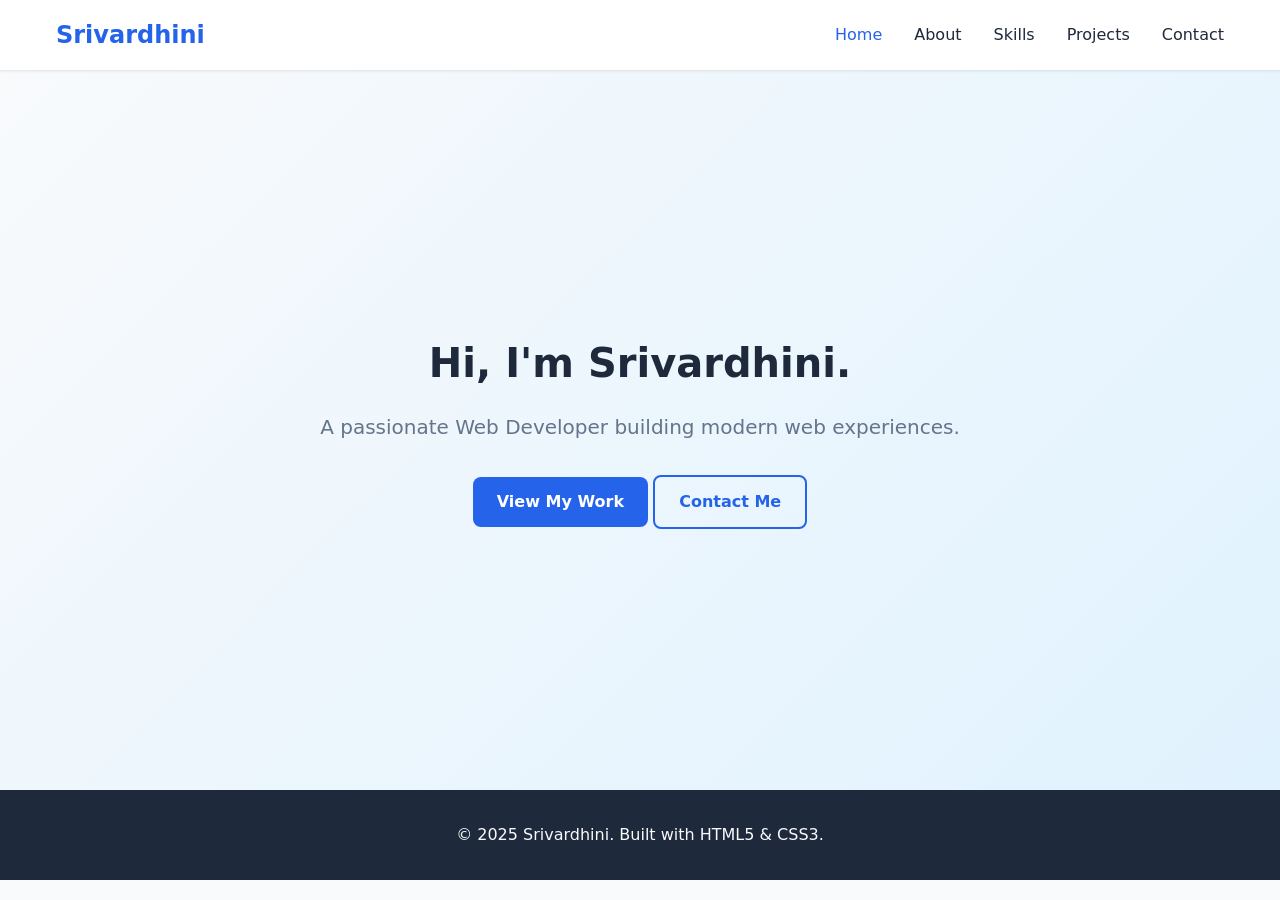
<file: index.html>
<!DOCTYPE html>
<html lang="en">
<head>
    <meta charset="UTF-8">
    <meta name="viewport" content="width=device-width, initial-scale=1.0">
    <title>Srivardhini | Portfolio</title>
    <meta name="description" content="Personal portfolio of Srivardhini, a Web Developer.">
    
    <!-- CSS -->
    <link rel="stylesheet" href="css/style.css">
    
    <!-- PWA Manifest -->
    <link rel="manifest" href="manifest.json">
    <meta name="theme-color" content="#2563eb">
</head>
<body>

    <!-- Header / Navigation -->
    <header>
        <div class="container">
            <nav>
                <div class="logo">Srivardhini</div>
                <ul class="nav-links">
                    <li><a href="index.html" class="active">Home</a></li>
                    <li><a href="about.html">About</a></li>
                    <li><a href="skills.html">Skills</a></li>
                    <li><a href="projects.html">Projects</a></li>
                    <li><a href="contact.html">Contact</a></li>
                </ul>
            </nav>
        </div>
    </header>

    <!-- Main Content -->
    <main>
        <section class="hero">
            <div class="container hero-content">
                <h1>Hi, I'm Srivardhini.</h1>
                <p>A passionate Web Developer building modern web experiences.</p>
                <div class="hero-buttons">
                    <a href="projects.html" class="btn">View My Work</a>
                    <a href="contact.html" class="btn btn-outline">Contact Me</a>
                </div>
            </div>
        </section>
    </main>

    <!-- Footer -->
    <footer>
        <div class="container">
            <p>&copy; 2025 Srivardhini. Built with HTML5 & CSS3.</p>
        </div>
    </footer>

</body>
</html>
</file>
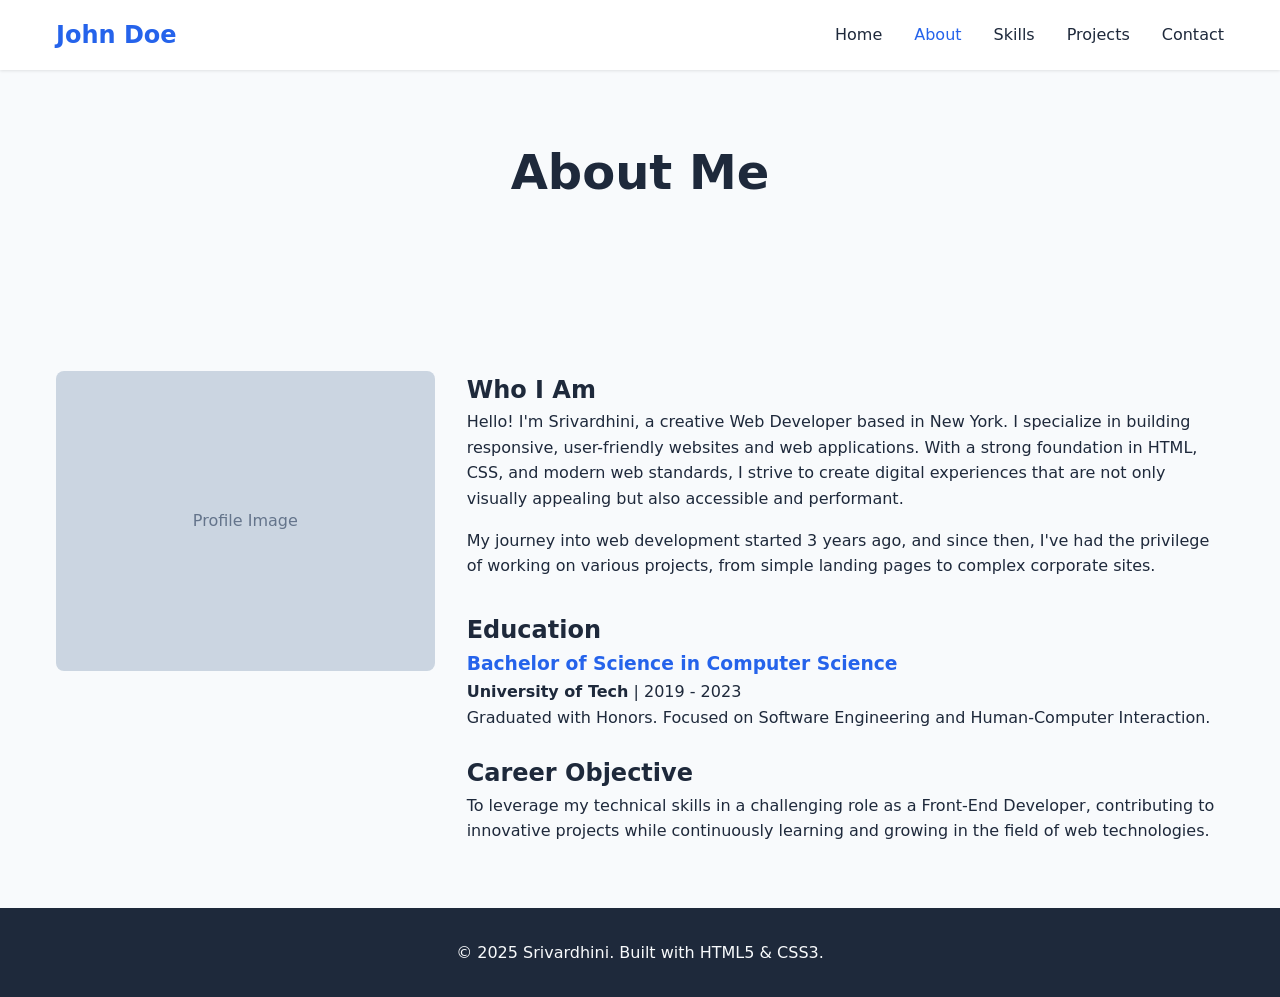
<file: about.html>
<!DOCTYPE html>
<html lang="en">

<head>
    <meta charset="UTF-8">
    <meta name="viewport" content="width=device-width, initial-scale=1.0">
    <title>About Me | Srivardhini</title>
    <meta name="description" content="Learn more about Srivardhini - Web Developer.">
    <link rel="stylesheet" href="css/style.css">
    <link rel="manifest" href="manifest.json">
    <meta name="theme-color" content="#2563eb">
</head>

<body>

    <header>
        <div class="container">
            <nav>
                <div class="logo">John Doe</div>
                <ul class="nav-links">
                    <li><a href="index.html">Home</a></li>
                    <li><a href="about.html" class="active">About</a></li>
                    <li><a href="skills.html">Skills</a></li>
                    <li><a href="projects.html">Projects</a></li>
                    <li><a href="contact.html">Contact</a></li>
                </ul>
            </nav>
        </div>
    </header>

    <main>
        <section class="section-title">
            <div class="container">
                <h1>About Me</h1>
            </div>
        </section>

        <section>
            <div class="container about-grid">
                <div class="about-image">
                    <!-- Placeholder for profile image -->
                    <div
                        style="background-color: #cbd5e1; width: 100%; height: 300px; border-radius: 8px; display: flex; align-items: center; justify-content: center; color: #64748b;">
                        Profile Image
                    </div>
                </div>
                <div class="about-text">
                    <h2>Who I Am</h2>
                    <p style="margin-bottom: 1rem;">
                        Hello! I'm Srivardhini, a creative Web Developer based in New York. I specialize in building
                        responsive, user-friendly websites and web applications. With a strong foundation in HTML, CSS,
                        and modern web standards, I strive to create digital experiences that are not only visually
                        appealing but also accessible and performant.
                    </p>
                    <p style="margin-bottom: 2rem;">
                        My journey into web development started 3 years ago, and since then, I've had the privilege of
                        working on various projects, from simple landing pages to complex corporate sites.
                    </p>

                    <h2>Education</h2>
                    <div style="margin-bottom: 1.5rem;">
                        <h3 style="color: var(--primary-color);">Bachelor of Science in Computer Science</h3>
                        <p><strong>University of Tech</strong> | 2019 - 2023</p>
                        <p>Graduated with Honors. Focused on Software Engineering and Human-Computer Interaction.</p>
                    </div>

                    <h2>Career Objective</h2>
                    <p>
                        To leverage my technical skills in a challenging role as a Front-End Developer, contributing to
                        innovative projects while continuously learning and growing in the field of web technologies.
                    </p>
                </div>
            </div>
        </section>
    </main>

    <footer>
        <div class="container">
            <p>&copy; 2025 Srivardhini. Built with HTML5 & CSS3.</p>
        </div>
    </footer>

</body>

</html>
</file>
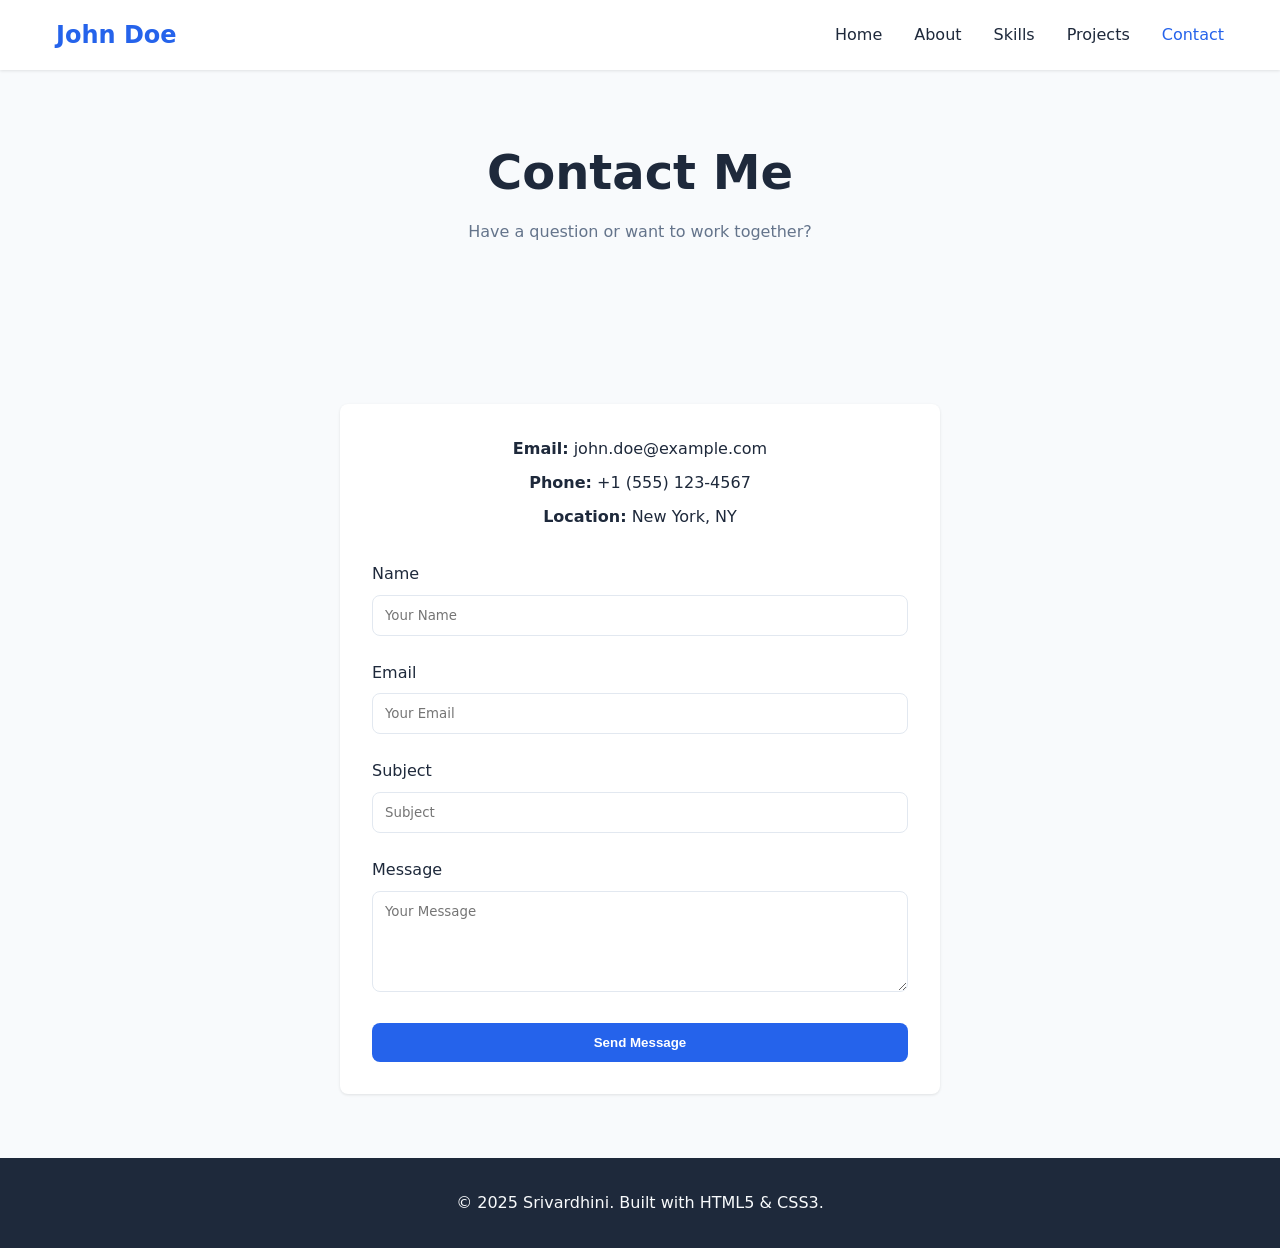
<file: contact.html>
<!DOCTYPE html>
<html lang="en">

<head>
    <meta charset="UTF-8">
    <meta name="viewport" content="width=device-width, initial-scale=1.0">
    <title>Contact Me | Srivardhini</title>
    <meta name="description" content="Get in touch with John Doe.">
    <link rel="stylesheet" href="css/style.css">
    <link rel="manifest" href="manifest.json">
    <meta name="theme-color" content="#2563eb">
</head>

<body>

    <header>
        <div class="container">
            <nav>
                <div class="logo">John Doe</div>
                <ul class="nav-links">
                    <li><a href="index.html">Home</a></li>
                    <li><a href="about.html">About</a></li>
                    <li><a href="skills.html">Skills</a></li>
                    <li><a href="projects.html">Projects</a></li>
                    <li><a href="contact.html" class="active">Contact</a></li>
                </ul>
            </nav>
        </div>
    </header>

    <main>
        <section class="section-title">
            <div class="container">
                <h1>Contact Me</h1>
                <p style="font-size: 1rem; color: var(--text-muted); margin-top: 0.5rem;">Have a question or want to
                    work together?</p>
            </div>
        </section>

        <section>
            <div class="contact-container">
                <div style="text-align: center; margin-bottom: 2rem;">
                    <p style="margin-bottom: 0.5rem;"><strong>Email:</strong> john.doe@example.com</p>
                    <p style="margin-bottom: 0.5rem;"><strong>Phone:</strong> +1 (555) 123-4567</p>
                    <p><strong>Location:</strong> New York, NY</p>
                </div>

                <form action="mailto:john.doe@example.com" method="post" enctype="text/plain">
                    <div class="form-group">
                        <label for="name">Name</label>
                        <input type="text" id="name" name="name" required placeholder="Your Name">
                    </div>

                    <div class="form-group">
                        <label for="email">Email</label>
                        <input type="email" id="email" name="email" required placeholder="Your Email">
                    </div>

                    <div class="form-group">
                        <label for="subject">Subject</label>
                        <input type="text" id="subject" name="subject" required placeholder="Subject">
                    </div>

                    <div class="form-group">
                        <label for="message">Message</label>
                        <textarea id="message" name="message" rows="5" required placeholder="Your Message"></textarea>
                    </div>

                    <button type="submit" class="btn" style="width: 100%; border: none; cursor: pointer;">Send
                        Message</button>
                </form>
            </div>
        </section>
    </main>

    <footer>
        <div class="container">
            <p>&copy; 2025 Srivardhini. Built with HTML5 & CSS3.</p>
        </div>
    </footer>

</body>

</html>
</file>
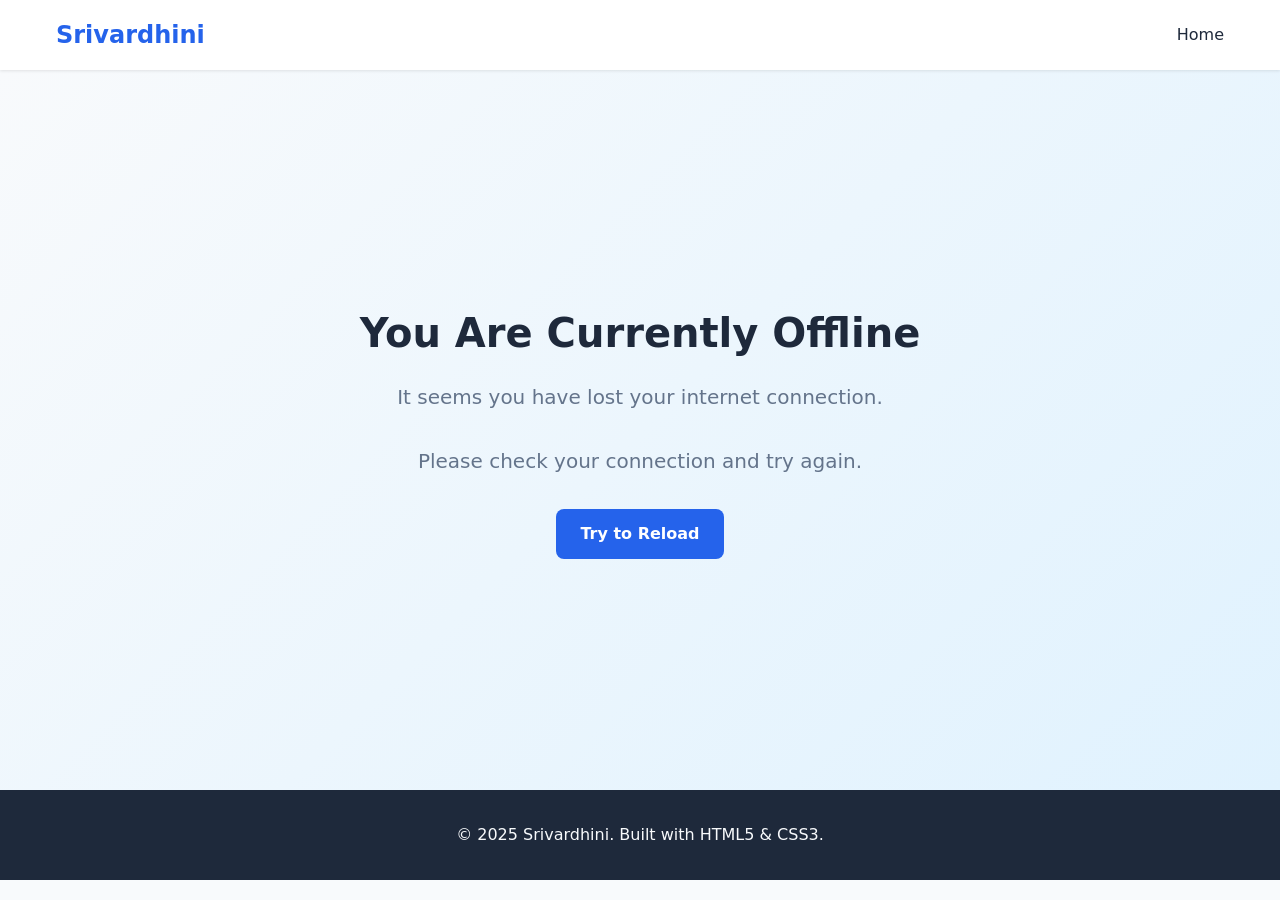
<file: offline.html>
<!DOCTYPE html>
<html lang="en">

<head>
    <meta charset="UTF-8">
    <meta name="viewport" content="width=device-width, initial-scale=1.0">
    <title>You are Offline | Srivardhini</title>
    <link rel="stylesheet" href="css/style.css">
    <link rel="manifest" href="manifest.json">
    <meta name="theme-color" content="#2563eb">
</head>

<body>

    <header>
        <div class="container">
            <nav>
                <div class="logo">Srivardhini</div>
                <ul class="nav-links">
                    <li><a href="index.html">Home</a></li>
                </ul>
            </nav>
        </div>
    </header>

    <main>
        <section class="hero">
            <div class="container hero-content">
                <h1>You Are Currently Offline</h1>
                <p>It seems you have lost your internet connection.</p>
                <p>Please check your connection and try again.</p>
                <div style="margin-top: 2rem;">
                    <a href="index.html" class="btn">Try to Reload</a>
                </div>
            </div>
        </section>
    </main>

    <footer>
        <div class="container">
            <p>&copy; 2025 Srivardhini. Built with HTML5 & CSS3.</p>
        </div>
    </footer>

</body>

</html>
</file>
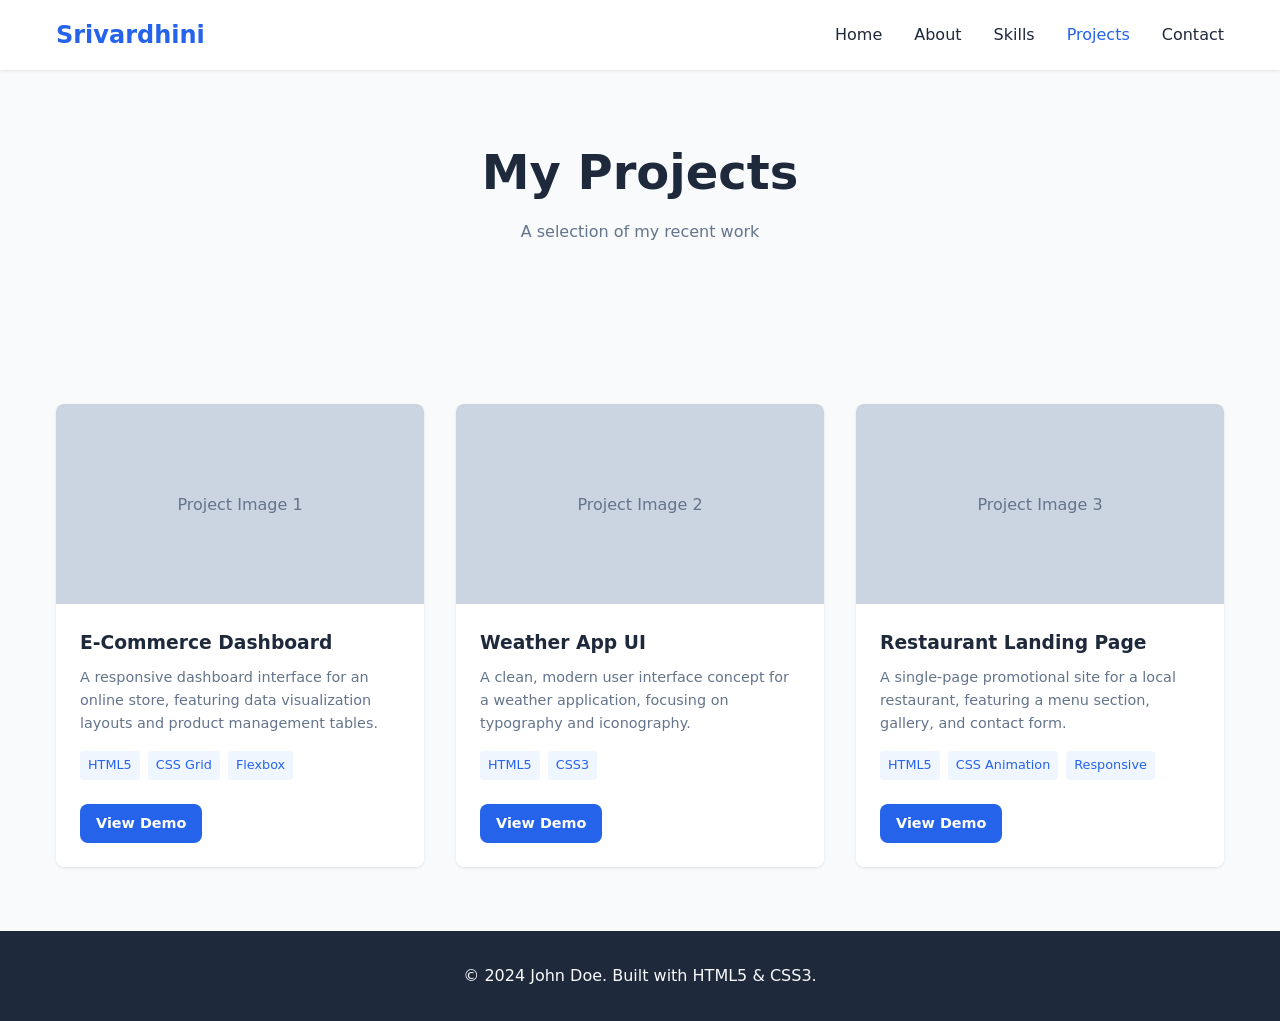
<file: projects.html>
<!DOCTYPE html>
<html lang="en">

<head>
    <meta charset="UTF-8">
    <meta name="viewport" content="width=device-width, initial-scale=1.0">
    <title>Projects | Srivardhini</title>
    <meta name="description" content="Portfolio projects by John Doe.">
    <link rel="stylesheet" href="css/style.css">
    <link rel="manifest" href="manifest.json">
    <meta name="theme-color" content="#2563eb">
</head>

<body>

    <header>
        <div class="container">
            <nav>
                <div class="logo">Srivardhini</div>
                <ul class="nav-links">
                    <li><a href="index.html">Home</a></li>
                    <li><a href="about.html">About</a></li>
                    <li><a href="skills.html">Skills</a></li>
                    <li><a href="projects.html" class="active">Projects</a></li>
                    <li><a href="contact.html">Contact</a></li>
                </ul>
            </nav>
        </div>
    </header>

    <main>
        <section class="section-title">
            <div class="container">
                <h1>My Projects</h1>
                <p style="font-size: 1rem; color: var(--text-muted); margin-top: 0.5rem;">A selection of my recent work
                </p>
            </div>
        </section>

        <section>
            <div class="container projects-grid">
                <!-- Project Card 1 -->
                <article class="project-card">
                    <div class="project-image">
                        <span>Project Image 1</span>
                    </div>
                    <div class="project-info">
                        <h3>E-Commerce Dashboard</h3>
                        <p style="color: var(--text-muted); font-size: 0.9rem;">
                            A responsive dashboard interface for an online store, featuring data visualization layouts
                            and product management tables.
                        </p>
                        <div class="project-tech">
                            <span class="tech-tag">HTML5</span>
                            <span class="tech-tag">CSS Grid</span>
                            <span class="tech-tag">Flexbox</span>
                        </div>
                        <div style="margin-top: 1.5rem;">
                            <a href="#" class="btn" style="padding: 0.5rem 1rem; font-size: 0.9rem;">View Demo</a>
                        </div>
                    </div>
                </article>

                <!-- Project Card 2 -->
                <article class="project-card">
                    <div class="project-image">
                        <span>Project Image 2</span>
                    </div>
                    <div class="project-info">
                        <h3>Weather App UI</h3>
                        <p style="color: var(--text-muted); font-size: 0.9rem;">
                            A clean, modern user interface concept for a weather application, focusing on typography and
                            iconography.
                        </p>
                        <div class="project-tech">
                            <span class="tech-tag">HTML5</span>
                            <span class="tech-tag">CSS3</span>
                        </div>
                        <div style="margin-top: 1.5rem;">
                            <a href="#" class="btn" style="padding: 0.5rem 1rem; font-size: 0.9rem;">View Demo</a>
                        </div>
                    </div>
                </article>

                <!-- Project Card 3 -->
                <article class="project-card">
                    <div class="project-image">
                        <span>Project Image 3</span>
                    </div>
                    <div class="project-info">
                        <h3>Restaurant Landing Page</h3>
                        <p style="color: var(--text-muted); font-size: 0.9rem;">
                            A single-page promotional site for a local restaurant, featuring a menu section, gallery,
                            and contact form.
                        </p>
                        <div class="project-tech">
                            <span class="tech-tag">HTML5</span>
                            <span class="tech-tag">CSS Animation</span>
                            <span class="tech-tag">Responsive</span>
                        </div>
                        <div style="margin-top: 1.5rem;">
                            <a href="#" class="btn" style="padding: 0.5rem 1rem; font-size: 0.9rem;">View Demo</a>
                        </div>
                    </div>
                </article>
            </div>
        </section>
    </main>

    <footer>
        <div class="container">
            <p>&copy; 2024 John Doe. Built with HTML5 & CSS3.</p>
        </div>
    </footer>

</body>

</html>
</file>
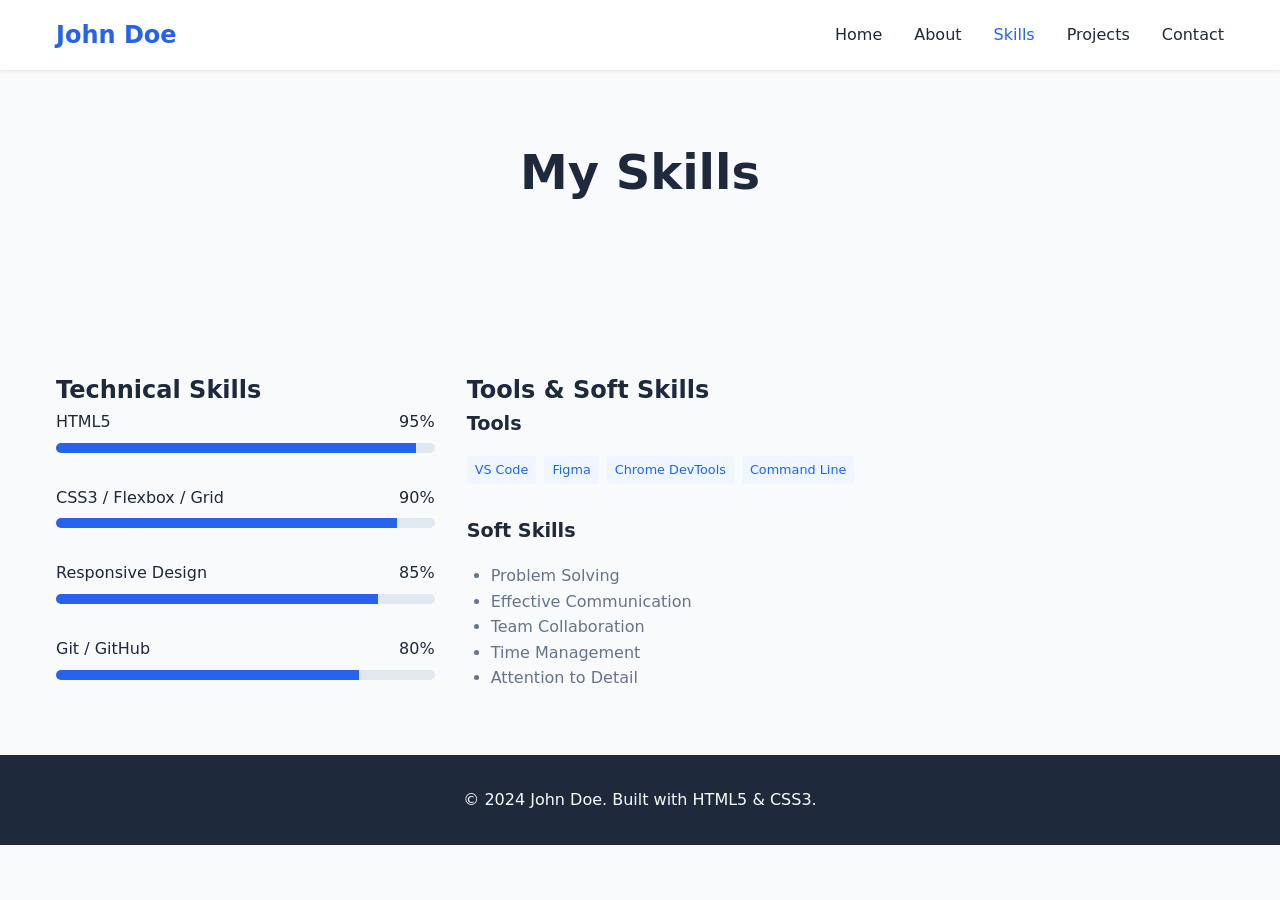
<file: skills.html>
<!DOCTYPE html>
<html lang="en">

<head>
    <meta charset="UTF-8">
    <meta name="viewport" content="width=device-width, initial-scale=1.0">
    <title>Skills | John Doe</title>
    <meta name="description" content="Technical skills and expertise of John Doe.">
    <link rel="stylesheet" href="css/style.css">
    <link rel="manifest" href="manifest.json">
    <meta name="theme-color" content="#2563eb">
</head>

<body>

    <header>
        <div class="container">
            <nav>
                <div class="logo">John Doe</div>
                <ul class="nav-links">
                    <li><a href="index.html">Home</a></li>
                    <li><a href="about.html">About</a></li>
                    <li><a href="skills.html" class="active">Skills</a></li>
                    <li><a href="projects.html">Projects</a></li>
                    <li><a href="contact.html">Contact</a></li>
                </ul>
            </nav>
        </div>
    </header>

    <main>
        <section class="section-title">
            <div class="container">
                <h1>My Skills</h1>
            </div>
        </section>

        <section>
            <div class="container">
                <div class="about-grid"> <!-- Reusing grid layout -->
                    <div>
                        <h2>Technical Skills</h2>
                        <div class="skills-container">
                            <div class="skill-item">
                                <div style="display: flex; justify-content: space-between;">
                                    <span>HTML5</span>
                                    <span>95%</span>
                                </div>
                                <div class="skill-bar">
                                    <div class="skill-progress" style="width: 95%;"></div>
                                </div>
                            </div>

                            <div class="skill-item">
                                <div style="display: flex; justify-content: space-between;">
                                    <span>CSS3 / Flexbox / Grid</span>
                                    <span>90%</span>
                                </div>
                                <div class="skill-bar">
                                    <div class="skill-progress" style="width: 90%;"></div>
                                </div>
                            </div>

                            <div class="skill-item">
                                <div style="display: flex; justify-content: space-between;">
                                    <span>Responsive Design</span>
                                    <span>85%</span>
                                </div>
                                <div class="skill-bar">
                                    <div class="skill-progress" style="width: 85%;"></div>
                                </div>
                            </div>

                            <div class="skill-item">
                                <div style="display: flex; justify-content: space-between;">
                                    <span>Git / GitHub</span>
                                    <span>80%</span>
                                </div>
                                <div class="skill-bar">
                                    <div class="skill-progress" style="width: 80%;"></div>
                                </div>
                            </div>
                        </div>
                    </div>

                    <div>
                        <h2>Tools & Soft Skills</h2>
                        <div style="margin-bottom: 2rem;">
                            <h3 style="font-size: 1.2rem; margin-bottom: 1rem;">Tools</h3>
                            <div class="project-tech">
                                <span class="tech-tag">VS Code</span>
                                <span class="tech-tag">Figma</span>
                                <span class="tech-tag">Chrome DevTools</span>
                                <span class="tech-tag">Command Line</span>
                            </div>
                        </div>

                        <div>
                            <h3 style="font-size: 1.2rem; margin-bottom: 1rem;">Soft Skills</h3>
                            <ul style="list-style: disc; padding-left: 1.5rem; color: var(--text-muted);">
                                <li>Problem Solving</li>
                                <li>Effective Communication</li>
                                <li>Team Collaboration</li>
                                <li>Time Management</li>
                                <li>Attention to Detail</li>
                            </ul>
                        </div>
                    </div>
                </div>
            </div>
        </section>
    </main>

    <footer>
        <div class="container">
            <p>&copy; 2024 John Doe. Built with HTML5 & CSS3.</p>
        </div>
    </footer>

</body>

</html>
</file>
<file: css/style.css>
/* =========================================
   1. VARIABLES & RESET
   ========================================= */
:root {
  /* Color Palette - Blue & Gray Theme */
  --primary-color: #2563eb;       /* Royal Blue */
  --primary-dark: #1e40af;        /* Darker Blue */
  --secondary-color: #64748b;     /* Slate Gray */
  --bg-light: #f8fafc;            /* Very Light Gray */
  --bg-white: #ffffff;            /* White */
  --text-main: #1e293b;           /* Dark Slate */
  --text-muted: #64748b;          /* Muted Gray */
  --border-color: #e2e8f0;        /* Light Border */
  --shadow-sm: 0 1px 3px rgba(0,0,0,0.1);
  --shadow-md: 0 4px 6px -1px rgba(0,0,0,0.1);
  --radius: 8px;
  
  /* Typography */
  --font-family: system-ui, -apple-system, "Segoe UI", Roboto, Helvetica, Arial, sans-serif;
}

* {
  margin: 0;
  padding: 0;
  box-sizing: border-box;
}

body {
  font-family: var(--font-family);
  background-color: var(--bg-light);
  color: var(--text-main);
  line-height: 1.6;
}

a {
  text-decoration: none;
  color: inherit;
  transition: color 0.3s ease;
}

ul {
  list-style: none;
}

img {
  max-width: 100%;
  display: block;
}

/* =========================================
   2. UTILITIES & LAYOUT
   ========================================= */
.container {
  max-width: 1200px;
  margin: 0 auto;
  padding: 0 1rem;
}

.btn {
  display: inline-block;
  padding: 0.75rem 1.5rem;
  background-color: var(--primary-color);
  color: white;
  border-radius: var(--radius);
  font-weight: 600;
  transition: background-color 0.3s ease, transform 0.2s ease;
}

.btn:hover {
  background-color: var(--primary-dark);
  transform: translateY(-2px);
}

.btn-outline {
  background-color: transparent;
  border: 2px solid var(--primary-color);
  color: var(--primary-color);
}

.btn-outline:hover {
  background-color: var(--primary-color);
  color: white;
}

section {
  padding: 4rem 0;
}

.section-title {
  text-align: center;
  margin-bottom: 2rem;
  font-size: 2rem;
  color: var(--text-main);
}

/* =========================================
   3. HEADER & NAVIGATION
   ========================================= */
header {
  background-color: var(--bg-white);
  box-shadow: var(--shadow-sm);
  position: sticky;
  top: 0;
  z-index: 1000;
}

nav {
  display: flex;
  justify-content: space-between;
  align-items: center;
  height: 70px;
}

.logo {
  font-size: 1.5rem;
  font-weight: 700;
  color: var(--primary-color);
}

.nav-links {
  display: flex;
  gap: 2rem;
}

.nav-links a {
  font-weight: 500;
  color: var(--text-main);
}

.nav-links a:hover,
.nav-links a.active {
  color: var(--primary-color);
}

/* Mobile Nav Toggle (Simplified for CSS-only) */
/* Ideally needs JS for toggle, but we can use :target or simple stack for mobile */
@media (max-width: 768px) {
  .nav-links {
    display: none; /* Simple hiding for now, or stack them */
  }
  /* For a pure CSS mobile menu we would need checkox hack or similar. 
     Keeping it simple: Show links stacked on mobile or just simple horizontal scroll if needed.
     Let's just stack them for transparency in "No JS" */
  .nav-links {
    display: flex;
    position: fixed;
    bottom: 0;
    left: 0;
    width: 100%;
    background: var(--bg-white);
    justify-content: space-around;
    padding: 1rem;
    box-shadow: 0 -2px 10px rgba(0,0,0,0.1);
    gap: 0;
  }
}

/* =========================================
   4. PAGES SPECIFIC STYLES
   ========================================= */

/* Hero Section (Home) */
.hero {
  min-height: 80vh;
  display: flex;
  align-items: center;
  justify-content: center;
  text-align: center;
  background: linear-gradient(135deg, var(--bg-light) 0%, #e0f2fe 100%);
}

.hero-content h1 {
  font-size: 2.5rem;
  margin-bottom: 1rem;
  color: var(--text-main);
}

.hero-content p {
  font-size: 1.25rem;
  color: var(--text-muted);
  margin-bottom: 2rem;
}

/* About Page */
.about-grid {
  display: grid;
  grid-template-columns: 1fr;
  gap: 2rem;
}

@media (min-width: 768px) {
  .about-grid {
    grid-template-columns: 1fr 2fr;
  }
}

/* Skills Page */
.skills-container {
  display: grid;
  gap: 2rem;
}

.skill-bar {
  background-color: #e2e8f0;
  height: 10px;
  border-radius: 5px;
  overflow: hidden;
  margin-top: 0.5rem;
}

.skill-progress {
  height: 100%;
  background-color: var(--primary-color);
  width: 0%; /* Default */
  animation: loadProgress 1.5s ease-out forwards;
}

@keyframes loadProgress {
  from { width: 0; }
}

/* Projects Page */
.projects-grid {
  display: grid;
  grid-template-columns: repeat(auto-fit, minmax(300px, 1fr));
  gap: 2rem;
}

.project-card {
  background: var(--bg-white);
  border-radius: var(--radius);
  box-shadow: var(--shadow-sm);
  overflow: hidden;
  transition: transform 0.3s ease, box-shadow 0.3s ease;
}

.project-card:hover {
  transform: translateY(-5px);
  box-shadow: var(--shadow-md);
}

.project-image {
  height: 200px;
  background-color: #cbd5e1; /* Placeholder color */
  display: flex;
  align-items: center;
  justify-content: center;
  color: var(--text-muted);
}

.project-info {
  padding: 1.5rem;
}

.project-info h3 {
  margin-bottom: 0.5rem;
}

.project-tech {
  display: flex;
  gap: 0.5rem;
  flex-wrap: wrap;
  margin-top: 1rem;
}

.tech-tag {
  font-size: 0.8rem;
  background-color: #eff6ff;
  color: var(--primary-color);
  padding: 0.25rem 0.5rem;
  border-radius: 4px;
}

/* Contact Page */
.contact-container {
  max-width: 600px;
  margin: 0 auto;
  background: var(--bg-white);
  padding: 2rem;
  border-radius: var(--radius);
  box-shadow: var(--shadow-sm);
}

.form-group {
  margin-bottom: 1.5rem;
}

.form-group label {
  display: block;
  margin-bottom: 0.5rem;
  font-weight: 500;
}

.form-group input,
.form-group textarea {
  width: 100%;
  padding: 0.75rem;
  border: 1px solid var(--border-color);
  border-radius: var(--radius);
  font-family: inherit;
}

.form-group input:focus,
.form-group textarea:focus {
  outline: 2px solid var(--primary-color);
  border-color: transparent;
}

/* Footer */
footer {
  background-color: #1e293b;
  color: #f8fafc;
  padding: 2rem 0;
  text-align: center;
  margin-top: auto;
}
</file>
